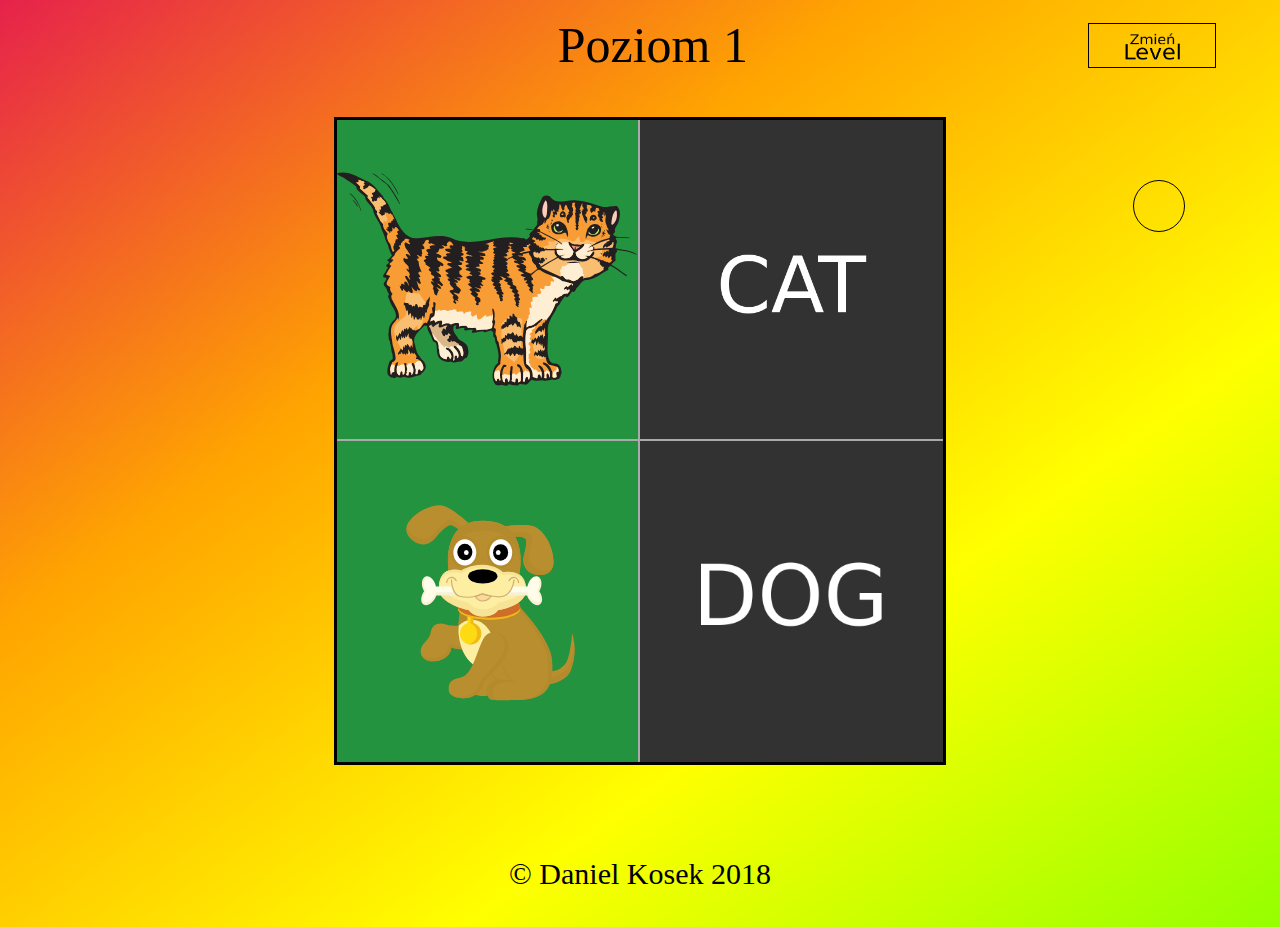
<file: index.html>
<!DOCTYPE html>
<html lang="pl">
<head>
      <meta charset="UTF-8">
      <meta name="viewport" content="width=device-width, initial-scale=1.0">
      <meta http-equiv="X-UA-Compatible" content="ie=edge">
      <title>Gra dla dzieci - memory po angielsku!</title>
      <link rel="stylesheet" href="style.min.css">
      <link rel="manifest" href="minifest.json">
</head>

<body>
           <div class="level">
                      <button class="button-level"></button>
                       <div class="active-level">
                             Poziom 1
                       </div>
           </div>

           <div class="level-list">
                   <a href="index.html"> <button class="level-button">1</button> </a>
                   <a href="level2.html"> <button class="level-button">2</button> </a>
                   <a href="level3.html"> <button class="level-button">3</button> </a>
                   <a href="level4.html"> <button class="level-button">4</button> </a>
                   <a href="level5.html"> <button class="level-button">5</button> </a>
                   <a href="level6.html"> <button class="level-button">6</button> </a>
                   <div class="legend">
                           <div class="easy"><div class="dot"></div>Łatwy</div>
                           <div class="medium"><div class="dot"></div>Średni</div>
                           <div class="hard"><div class="dot"></div>Trudny</div>
                   </div>
           </div>


          <div class="container-level-one">
                   <div class="flash-card">
                            <div></div>
                            <div></div>
                            <div></div>
                            <div></div>
                   </div>
         </div>

           <footer>
                  &copy Daniel Kosek 2018
           </footer>

             <div class="summary-level-one">
                      <div class="photos-section">
                              <span><img src="img/level1/dog.svg" alt="dog"> Dog</span>
                               <span><img src="img/level1/cat.svg" alt="cat">  Cat</span>
                      </div>

                     <div class="buttons">
                             <button> <img src="img/global/arrow.svg" alt="previus"></button>
                             <button class="again"> <img src="img/global/again.svg" alt="again"></button>
                             <button  class="next"> <img src="img/global/arrow.svg" alt="next"></button>
                     </div>
             </div>


             <div class="game-time"></div>
             <div class="timer"></div>


          <script src="js/mechanism.js"></script>
          <script src="js/change_level.js"></script>
</body>
</html>
</file>
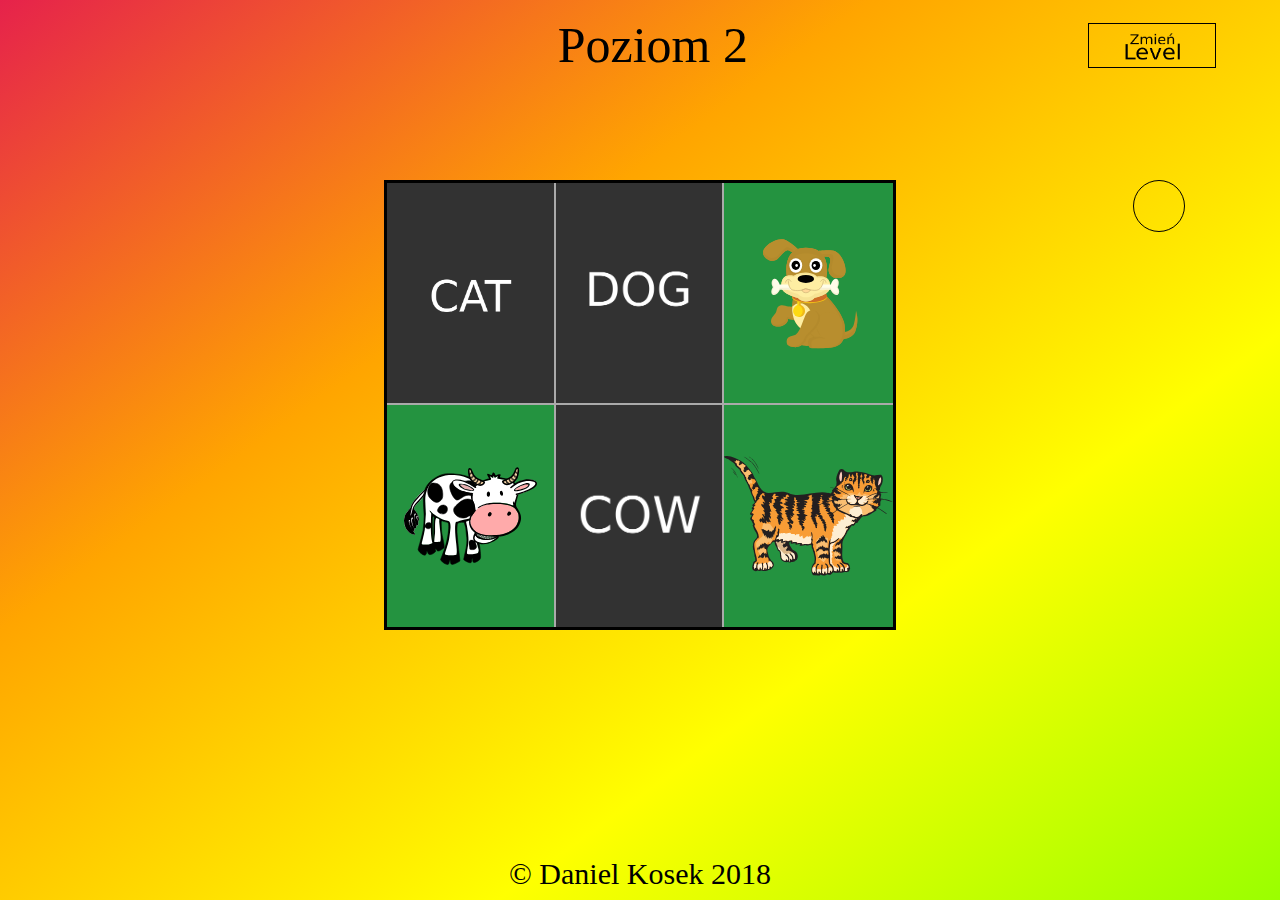
<file: level2.html>
<!DOCTYPE html>
<html lang="pl">
<head>
  <meta charset="UTF-8">
  <meta name="viewport" content="width=device-width, initial-scale=1.0">
  <meta http-equiv="X-UA-Compatible" content="ie=edge">
  <title>Gra dla dzieci - memory po angielsku!</title>
  <link rel="stylesheet" href="style.min.css">
</head>
<body>
          <div class="level">
                     <button class="button-level"></button>
                      <div class="active-level">
                            Poziom 2
                      </div>
          </div>

          <div class="level-list">
                  <a href="index.html"> <button class="level-button">1</button> </a>
                  <a href="level2.html"> <button class="level-button">2</button> </a>
                  <a href="level3.html"> <button class="level-button">3</button> </a>
                  <a href="level4.html"> <button class="level-button">4</button> </a>
                  <a href="level5.html"> <button class="level-button">5</button> </a>
                  <a href="level6.html"> <button class="level-button">6</button> </a>
                  <div class="legend">
                          <div class="easy"><div class="dot"></div>Łatwy</div>
                          <div class="medium"><div class="dot"></div>Średni</div>
                          <div class="hard"><div class="dot"></div>Trudny</div>
                  </div>
          </div>

           <div class="container-level-two">
                    <div class="flash-card">
                             <div></div>
                             <div></div>
                             <div></div>
                             <div></div>
                             <div></div>
                             <div></div>
                    </div>
          </div>

          <footer>
                 &copy Daniel Kosek 2018
          </footer>

      <div class="summary-level-two">
               <div class="photos-section">
                       <span><img src="img/level1/dog.svg" alt="dog"> Dog</span>
                        <span><img src="img/level1/cat.svg" alt="cat">  Cat</span>
                        <span><img src="img/level2/cow.svg" alt=""> Cow</span>
               </div>

            <div class="buttons">
                    <button class="previous"> <img src="img/global/arrow.svg" alt="previus"></button>
                    <button class="again"> <img src="img/global/again.svg" alt="again"></button>
                     <button  class="next"> <img src="img/global/arrow.svg" alt="next"></button>
            </div>
    </div>

    <div class="game-time"></div>
    <div class="timer"></div>


 <script src="js/mechanism_lvl2.js"></script>
 <script src="js/change_level.js"></script>

</body>
</html>
</file>
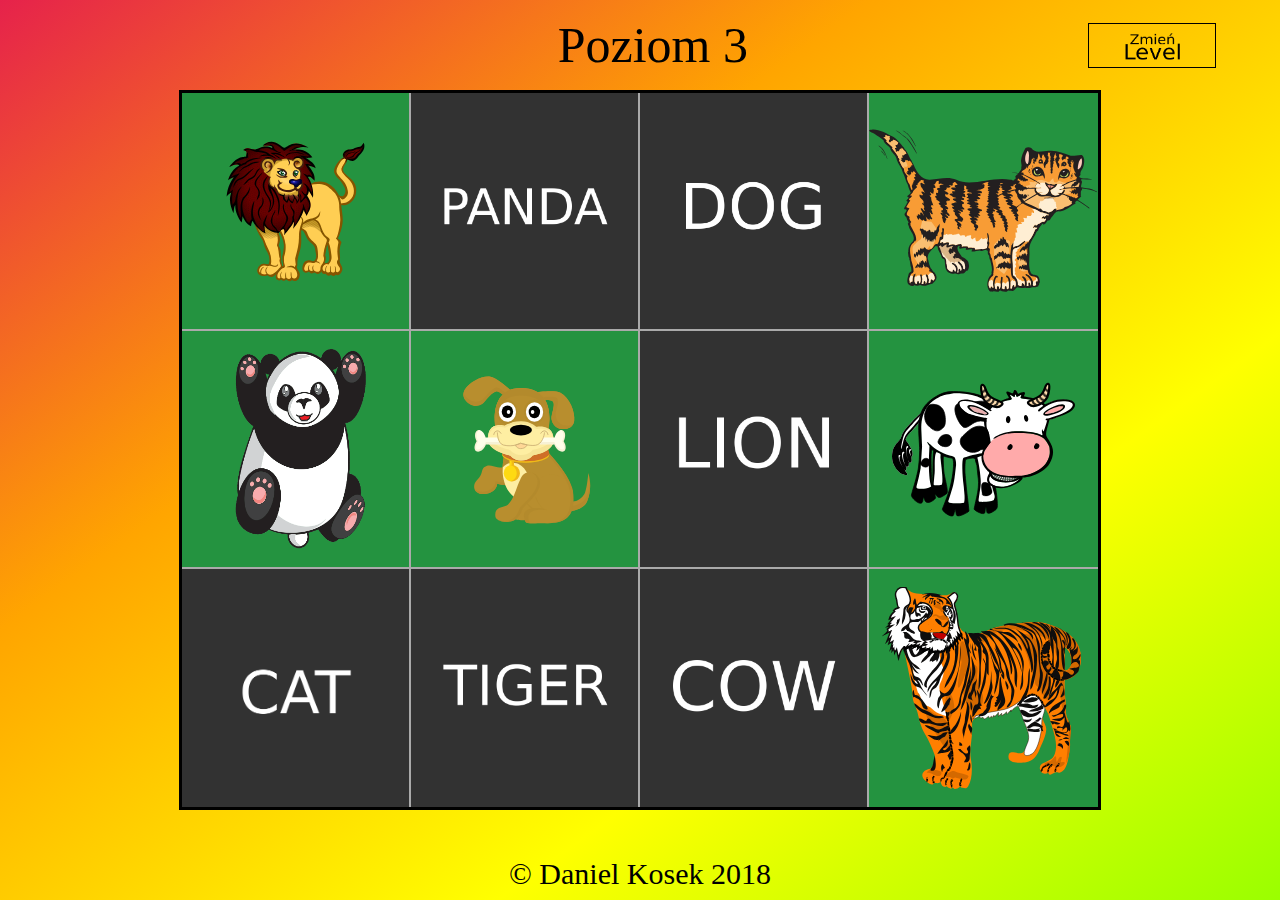
<file: level3.html>
<!DOCTYPE html>
<html lang="pl">
<head>
  <meta charset="UTF-8">
  <meta name="viewport" content="width=device-width, initial-scale=1.0">
  <meta http-equiv="X-UA-Compatible" content="ie=edge">
  <title>Gra dla dzieci - memory po angielsku!</title>
  <link rel="stylesheet" href="style.min.css">
</head>
<body>
      <div class="level">
                 <button class="button-level"></button>
                  <div class="active-level">
                        Poziom 3
                  </div>
      </div>

      <div class="level-list">
              <a href="index.html"> <button class="level-button">1</button> </a>
              <a href="level2.html"> <button class="level-button">2</button> </a>
              <a href="level3.html"> <button class="level-button">3</button> </a>
              <a href="level4.html"> <button class="level-button">4</button> </a>
              <a href="level5.html"> <button class="level-button">5</button> </a>
              <a href="level6.html"> <button class="level-button">6</button> </a>
              <div class="legend">
                      <div class="easy"><div class="dot"></div>Łatwy</div>
                      <div class="medium"><div class="dot"></div>Średni</div>
                      <div class="hard"><div class="dot"></div>Trudny</div>
              </div>
      </div>


   <div class="container-level-three">
            <div class="flash-card">
                     <div></div>
                     <div></div>
                     <div></div>
                     <div></div>
                     <div></div>
                     <div></div>
                     <div></div>
                     <div></div>
                     <div></div>
                     <div></div>
                     <div></div>
                     <div></div>
            </div>
  </div>

  <footer>
         &copy Daniel Kosek 2018
  </footer>

<div class="summary-level-three">
       <div class="photos-section">
                <div class="left-side">
                        <span><img src="img/level1/dog.svg" alt="dog"> Dog</span>
                         <span><img src="img/level1/cat.svg" alt="cat">  Cat</span>
                         <span><img src="img/level2/cow.svg" alt="cow"> Cow</span>
                </div>

                <div class="right-side">
                          <span><img src="img/level3/lion.svg" alt="lion"> Lion</span>
                          <span><img src="img/level3/tiger.svg" alt="tiger"> Tiger</span>
                          <span><img src="img/level3/panda.png" alt="panda"> Panda</span>
                </div>
       </div>

    <div class="buttons">
            <button class="previous"> <img src="img/global/arrow.svg" alt="previus"></button>
            <button class="again"> <img src="img/global/again.svg" alt="again"></button>
             <button  class="next"> <img src="img/global/arrow.svg" alt="next"></button>
    </div>
</div>


<div class="game-time"></div>
<div class="timer"></div>


<script src="js/mechanism_lvl3.js"></script>
<script src="js/change_level.js"></script>


</body>
</html>
</file>
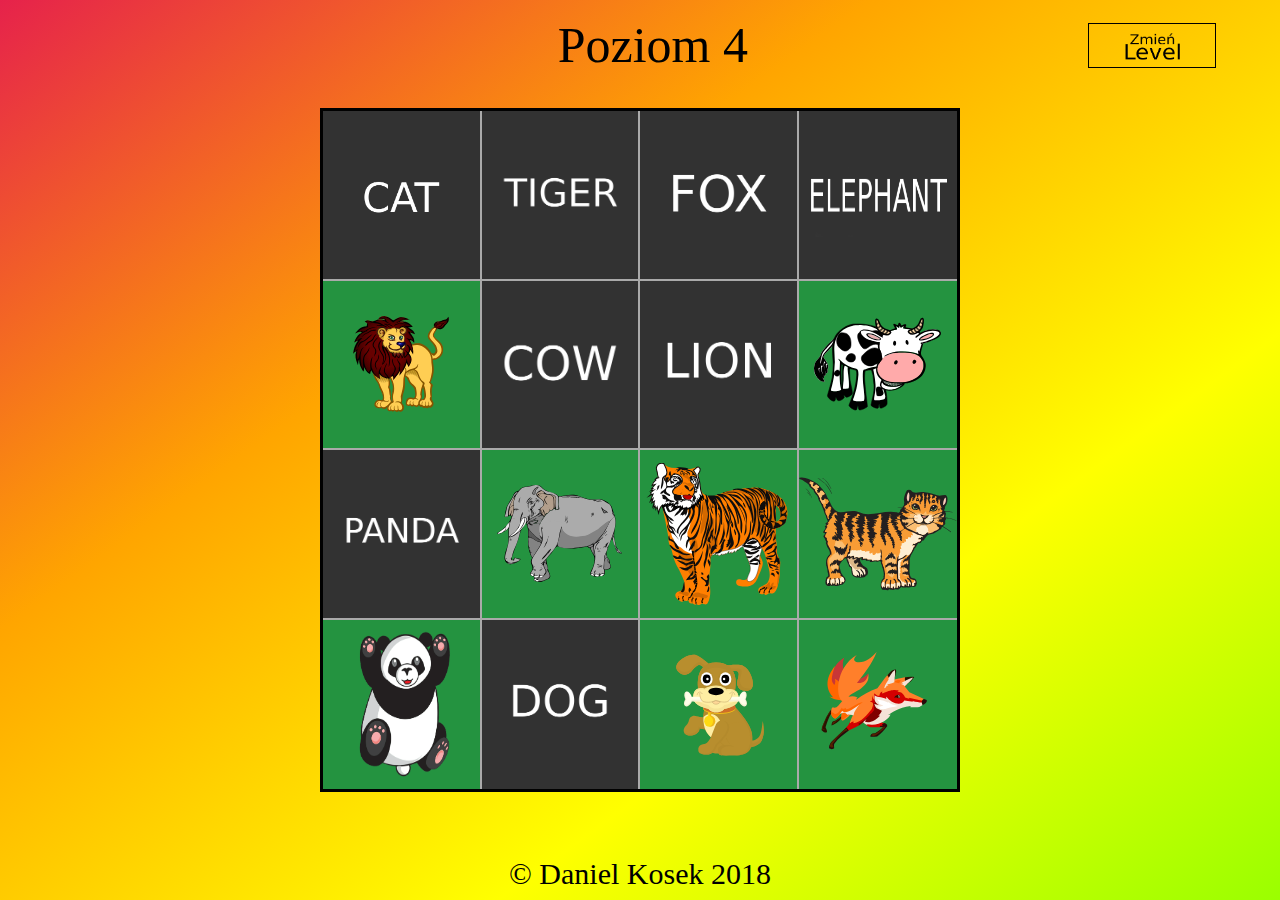
<file: level4.html>
<!DOCTYPE html>
<html lang="pl">
<head>
  <meta charset="UTF-8">
  <meta name="viewport" content="width=device-width, initial-scale=1.0">
  <meta http-equiv="X-UA-Compatible" content="ie=edge">
  <title>Gra dla dzieci - memory po angielsku!</title>
  <link rel="stylesheet" href="style.min.css">
</head>
<body>
  <div class="level">
             <button class="button-level"></button>
              <div class="active-level">
                    Poziom 4
              </div>
  </div>

  <div class="level-list">
          <a href="index.html"> <button class="level-button">1</button> </a>
          <a href="level2.html"> <button class="level-button">2</button> </a>
          <a href="level3.html"> <button class="level-button">3</button> </a>
          <a href="level4.html"> <button class="level-button">4</button> </a>
          <a href="level5.html"> <button class="level-button">5</button> </a>
          <a href="level6.html"> <button class="level-button">6</button> </a>
          <div class="legend">
                  <div class="easy"><div class="dot"></div>Łatwy</div>
                  <div class="medium"><div class="dot"></div>Średni</div>
                  <div class="hard"><div class="dot"></div>Trudny</div>
          </div>
  </div>


   <div class="container-level-four">
            <div class="flash-card">
                     <div></div>
                     <div></div>
                     <div></div>
                     <div></div>
                     <div></div>
                     <div></div>
                     <div></div>
                     <div></div>
                     <div></div>
                     <div></div>
                     <div></div>
                     <div></div>
                     <div></div>
                     <div></div>
                     <div></div>
                     <div></div>
            </div>
  </div>

  <footer>
         &copy Daniel Kosek 2018
  </footer>

<div class="summary-level-four">
       <div class="photos-section">
                <div class="left-side">
                      <span><img src="img/level1/dog.svg" alt="dog"> Dog</span>
                       <span><img src="img/level1/cat.svg" alt="cat">  Cat</span>
                       <span><img src="img/level2/cow.svg" alt="cow"> Cow</span>
                       <span><img src="img/level3/lion.svg" alt="lion"> Lion</span>
                </div>

                <div class="right-side">
                        <span><img src="img/level3/tiger.svg" alt="tiger"> Tiger</span>
                        <span><img src="img/level3/panda.png" alt="panda"> Panda</span>
                        <span><img src="img/level4/fox.svg" alt="fox"> Fox</span>
                        <span><img src="img/level4/elephant.svg" alt="elephant"> Elephant</span>
                </div>
       </div>

    <div class="buttons">
            <button class="previous"> <img src="img/global/arrow.svg" alt="previus"></button>
            <button class="again"> <img src="img/global/again.svg" alt="again"></button>
             <button  class="next"> <img src="img/global/arrow.svg" alt="next"></button>
    </div>
</div>


<div class="game-time"></div>
<div class="timer"></div>


<script src="js/mechanism_lvl4.js"></script>
<script src="js/change_level.js"></script>


</body>
</html>
</file>
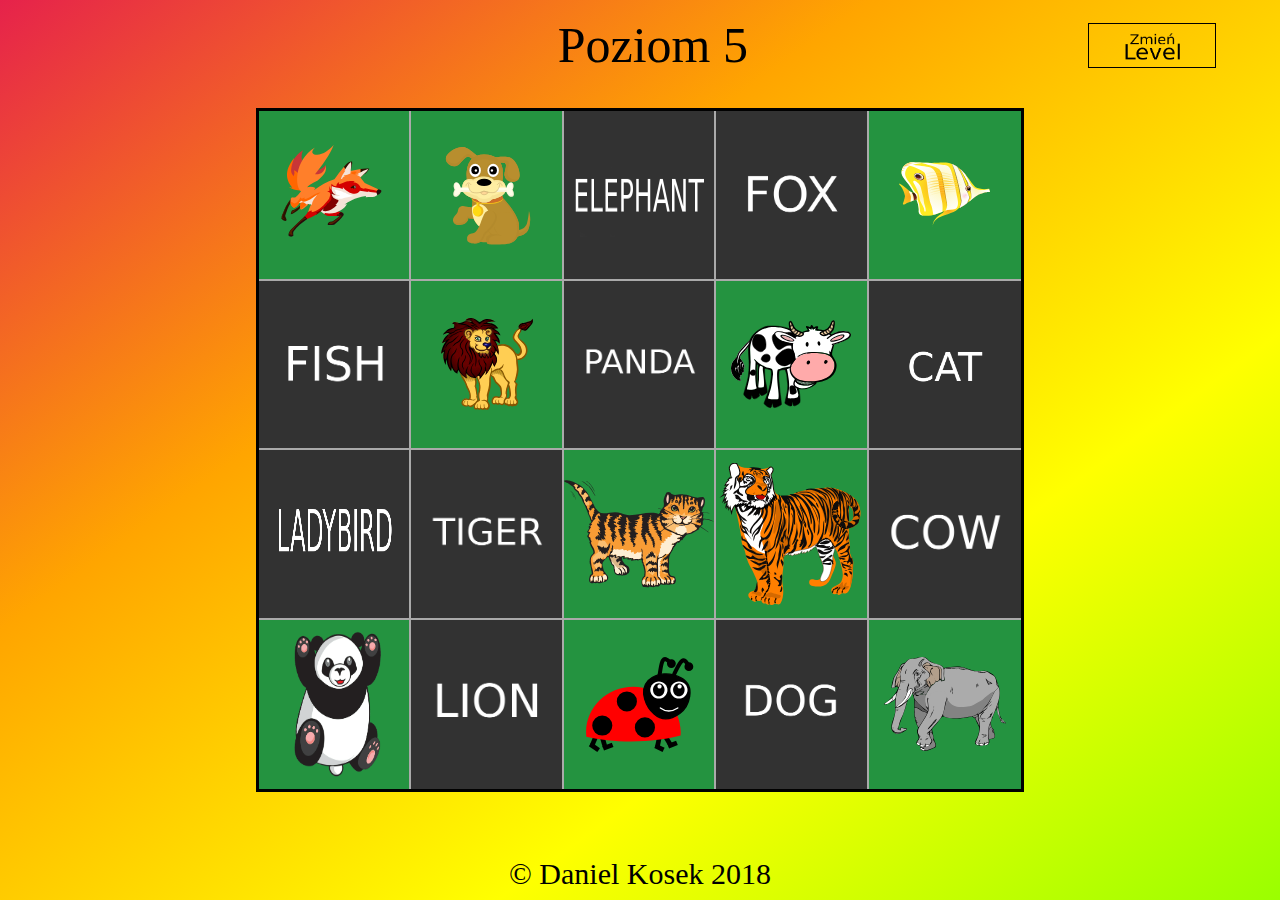
<file: level5.html>
<!DOCTYPE html>
<html lang="pl">
<head>
  <meta charset="UTF-8">
  <meta name="viewport" content="width=device-width, initial-scale=1.0">
  <meta http-equiv="X-UA-Compatible" content="ie=edge">
  <title>Gra dla dzieci - memory po angielsku!</title>
  <link rel="stylesheet" href="style.min.css">
</head>
<body>
      <div class="level">
                 <button class="button-level"></button>
                  <div class="active-level">
                        Poziom 5
                  </div>
      </div>

      <div class="level-list">
              <a href="index.html"> <button class="level-button">1</button> </a>
              <a href="level2.html"> <button class="level-button">2</button> </a>
              <a href="level3.html"> <button class="level-button">3</button> </a>
              <a href="level4.html"> <button class="level-button">4</button> </a>
              <a href="level5.html"> <button class="level-button">5</button> </a>
              <a href="level6.html"> <button class="level-button">6</button> </a>
              <div class="legend">
                      <div class="easy"><div class="dot"></div>Łatwy</div>
                      <div class="medium"><div class="dot"></div>Średni</div>
                      <div class="hard"><div class="dot"></div>Trudny</div>
              </div>
      </div>


   <div class="container-level-five">
            <div class="flash-card">
                     <div></div>
                     <div></div>
                     <div></div>
                     <div></div>
                     <div></div>
                     <div></div>
                     <div></div>
                     <div></div>
                     <div></div>
                     <div></div>
                     <div></div>
                     <div></div>
                     <div></div>
                     <div></div>
                     <div></div>
                     <div></div>
                     <div></div>
                     <div></div>
                     <div></div>
                     <div></div>
            </div>
  </div>

  <footer>
         &copy Daniel Kosek 2018
  </footer>

<div class="summary-level-five">
       <div class="photos-section">
                <div class="left-side">
                      <span><img src="img/level1/dog.svg" alt="dog"> Dog</span>
                       <span><img src="img/level1/cat.svg" alt="cat">  Cat</span>
                       <span><img src="img/level2/cow.svg" alt="cow"> Cow</span>
                       <span><img src="img/level3/lion.svg" alt="lion"> Lion</span>
                       <span><img src="img/level3/tiger.svg" alt="tiger"> Tiger</span>
                </div>

                <div class="right-side">
                        <span><img src="img/level3/panda.png" alt="panda"> Panda</span>
                        <span><img src="img/level4/fox.svg" alt="fox"> Fox</span>
                        <span><img src="img/level4/elephant.svg" alt="elephant"> Elephant</span>
                        <span><img src="img/level5/fish.svg" alt="tiger">Fish</span>
                        <span><img src="img/level5/ladybird.svg" alt="tiger"> Ladybird</span>
                </div>
       </div>

    <div class="buttons">
            <button class="previous"> <img src="img/global/arrow.svg" alt="previus"></button>
            <button class="again"> <img src="img/global/again.svg" alt="again"></button>
             <button  class="next"> <img src="img/global/arrow.svg" alt="next"></button>
    </div>
</div>


<div class="game-time"></div>
<div class="timer"></div>


<script src="js/mechanism_lvl5.js"></script>
<script src="js/change_level.js"></script>


</body>
</html>
</file>
<file: style.min.css>
*{margin:0;padding:0;box-sizing:border-box}body{background:linear-gradient(to bottom right,#e6224b,orange,#ff0,#8fff00);background-size:102% 105vh}.level{width:100%;height:10vh;position:relative}.level .active-level{margin-left:1%;width:100%;height:10vh;display:flex;justify-content:center;align-items:center;font-size:50px}.level .button-level,.level-list{left:calc(95% - 10%);width:10%;border:1px solid #000;position:absolute}.level .button-level{top:2.5vh;height:5vh;background-image:url(img/global/change_level_button_black.png);background-position:center;background-repeat:no-repeat;background-size:50% 100%;background-color:transparent;cursor:pointer}.level .button-level:hover{transform:scale(1.01)}.level-list{top:8vh;display:none;flex-wrap:wrap;justify-content:space-around;padding-top:5px;z-index:1000;animation:expand .3s ease-in-out}.level-list a{text-decoration:none;color:#000}.level-list a .level-button{width:50px;height:50px;margin:5px;border-radius:50%;border:0;cursor:pointer;font-weight:700;font-size:30px;box-shadow:0 0 2px #000;animation:1s opacity ease}.level-list a .level-button:hover{transform:scale(1.06)}.level-list a:nth-child(1) .level-button,.level-list a:nth-child(2) .level-button,.level-list a:nth-child(3) .level-button{background:linear-gradient(to bottom right,green,#90ee90)}.level-list a:nth-child(4) .level-button,.level-list a:nth-child(5) .level-button{background:linear-gradient(to bottom right,#ff0,orange)}.level-list a:nth-child(6) .level-button{background:linear-gradient(to bottom right,red,#de0129)}.level-list .legend{display:flex;flex-direction:column;justify-content:center;align-items:center;width:100%;margin-top:2vh;color:#000}.level-list .legend .dot{width:15px;height:15px;border-radius:50%;margin-right:2px}.level-list .legend .easy,.level-list .legend .hard,.level-list .legend .medium{display:inline-flex}.level-list .legend .easy .dot{margin-left:1px;background:linear-gradient(to bottom right,green,#90ee90)}.level-list .legend .medium .dot{background:linear-gradient(to bottom right,#ff0,orange)}.level-list .legend .hard .dot{margin-left:5px;background:linear-gradient(to bottom right,red,#de0129)}.hidden{background-image:url(img/global/background_card.svg)!important;background-repeat:no-repeat!important;background-size:80% 200%!important;background-position:center!important;background-color:#0f6a39!important;animation:rotate-card .2s linear}@keyframes rotate-card{100%{transform:rotate3d(0,1,0,180deg)}}.summary-level-five .buttons button:nth-child(3),.summary-level-four .buttons button:nth-child(3),.summary-level-one .buttons button:nth-child(3),.summary-level-six .buttons button:nth-child(3),.summary-level-three .buttons button:nth-child(3),.summary-level-two .buttons button:nth-child(3){transform:rotateY(180deg)}.off{background:0 0!important;background-size:cover!important}.cat-word,.cow,.dog,.dog-word,.lion,.lion-word,.panda,.tiger,.tiger-word{background-repeat:no-repeat;background-position:center}.cat{background-image:url(img/level1/cat.svg);background-repeat:no-repeat;background-size:100% 100%;background-color:#249340}.cat-word{background-image:url(img/level1/cat_word.png);background-size:50%;background-color:#323232}.dog{background-image:url(img/level1/dog.svg);background-size:115% 105%;background-color:#249340}.dog-word{background-image:url(img/level1/dog_word.png);background-size:65%;background-color:#323232}.cow{background-image:url(img/level2/cow.svg);background-color:#249340;background-size:80% 80%}.cow-word{background-image:url(img/level2/cow_word.png);background-repeat:no-repeat;background-color:#323232;background-position:center;background-size:75%}.tiger{background-image:url(img/level3/tiger.svg);background-color:#249340;background-size:100% 85%}.tiger-word{background-image:url(img/level3/tiger_word.png);background-color:#323232;background-size:75%}.lion{background-image:url(img/level3/lion.svg);background-color:#249340;background-size:65% 85%}.lion-word{background-image:url(img/level3/lion_word.png);background-color:#323232;background-size:75%}.panda{background-image:url(img/level3/panda.png);background-color:#249340;background-size:90% 90%}.fox,.panda-word{background-size:75%;background-repeat:no-repeat;background-position:center}.panda-word{background-image:url(img/level3/panda_word.png);background-color:#323232}.fox{background-image:url(img/level4/fox.svg);background-color:#249340}.fox-word{background-image:url(img/level4/fox_word.png);background-repeat:no-repeat;background-color:#323232;background-position:center;background-size:65%}.elephant{background-image:url(img/level4/elephant.svg);background-repeat:no-repeat;background-color:#249340;background-position:center;background-size:80%}.elephant-word{background-image:url(img/level4/elephant_word.png);background-repeat:no-repeat;background-color:#323232;background-position:center;background-size:90% 200%}.fish{background-image:url(img/level5/fish.svg);background-repeat:no-repeat;background-color:#249340;background-position:center;background-size:60% 70%}.fish-word{background-image:url(img/level5/fish_word.png);background-repeat:no-repeat;background-color:#323232;background-position:center;background-size:70% 90%}.crocodile,.ladybird,.ladybird-word{background-size:80% 250%;background-repeat:no-repeat;background-position:center}.ladybird{background-image:url(img/level5/ladybird.svg);background-color:#249340}.ladybird-word{background-image:url(img/level5/ladybird_word.png);background-color:#323232}.crocodile{background-image:url(img/level6/crocodile.svg);background-color:#249340}.crocodile-word{background-image:url(img/level6/crocodile_word.png);background-repeat:no-repeat;background-color:#323232;background-position:center;background-size:90% 250%}.giraffe{background-image:url(img/level6/giraffe.svg);background-repeat:no-repeat;background-color:#249340;background-position:center;background-size:90% 90%}.giraffe-word{background-image:url(img/level6/giraffe_word.png);background-repeat:no-repeat;background-color:#323232;background-position:center;background-size:80% 200%}.kangaroo{background-image:url(img/level6/kangaroo.svg);background-repeat:no-repeat;background-color:#249340;background-position:center;background-size:95% 300%}.kangaroo-word{background-image:url(img/level6/kangaroo_word.png);background-repeat:no-repeat;background-color:#323232;background-position:center;background-size:95% 200%}.monkey{background-image:url(img/level6/monkey.svg);background-repeat:no-repeat;background-color:#249340;background-position:center;background-size:60% 250%}.monkey-word{background-image:url(img/level6/monkey_word.png);background-repeat:no-repeat;background-color:#323232;background-position:center;background-size:95% 200%}.parrot{background-image:url(img/level6/parrot.svg);background-repeat:no-repeat;background-color:#249340;background-position:center;background-size:100% 95%}.parrot-word{background-image:url(img/level6/parrot_word.png);background-repeat:no-repeat;background-color:#323232;background-position:center;background-size:80% 200%}.pig{background-image:url(img/level6/pig.svg);background-repeat:no-repeat;background-color:#249340;background-position:center;background-size:90% 250%}.pig-word{background-image:url(img/level6/pig_word.png);background-repeat:no-repeat;background-color:#323232;background-position:center;background-size:125% 150%}.squirrel{background-image:url(img/level6/squirrel.svg);background-repeat:no-repeat;background-color:#249340;background-position:center;background-size:100% 250%}.squirrel-word,.turtle{background-size:90% 250%;background-repeat:no-repeat;background-position:center}.squirrel-word{background-image:url(img/level6/squirrel_word.png);background-color:#323232}.turtle{background-image:url(img/level6/turtle.svg);background-color:#249340}.turtle-word{background-image:url(img/level6/turtle_word.png);background-repeat:no-repeat;background-color:#323232;background-position:center;background-size:90% 200%}.summary-level-five .buttons button,.summary-level-four .buttons button,.summary-level-one .buttons button,.summary-level-six .buttons button,.summary-level-three .buttons button,.summary-level-two .buttons button{background-color:transparent;cursor:pointer}.container-level-one{width:85vh;height:90vh;margin:0 auto}.container-level-one .flash-card{width:80%;height:80%;margin:3vh auto;display:flex;flex-wrap:wrap;border:3px solid #000;justify-content:center;align-items:center}.container-level-one .flash-card div{width:50%;height:50%}.container-level-one .flash-card div:nth-child(1){border-right:2px solid #aaa;border-bottom:2px solid #aaa}.container-level-one .flash-card div:nth-child(2){border-bottom:2px solid #aaa}.container-level-one .flash-card div:nth-child(3){border-right:2px solid #aaa}.summary-level-one{display:none;justify-content:center;margin:20vh auto;width:340px;height:400px;animation:opacity 1.5s linear}.summary-level-one .photos-section{width:300px;height:240px;position:absolute;bottom:25vh;display:flex;flex-direction:column;margin:0 auto 40px}.summary-level-one .photos-section span{width:300px;height:240px;font-size:40px;display:flex;justify-content:center;align-items:center}.summary-level-one .photos-section span img{width:100px;height:100px}.summary-level-one .buttons{width:300px;height:100px;display:flex;flex-direction:row;justify-content:center;align-items:center;position:absolute;bottom:10vh}.summary-level-one .buttons button{border-radius:50%;border:0;width:100px;height:100px;margin:0 5px}.container-level-two{width:50%;height:50vh;margin:10vh auto}.container-level-two .flash-card{width:80%;height:100%;margin:3vh auto;display:flex;flex-wrap:wrap;border:3px solid #000;justify-content:center;align-items:center}.container-level-two .flash-card div{width:33.33%;height:50%}.container-level-two .flash-card div:nth-child(1),.container-level-two .flash-card div:nth-child(2){border-right:2px solid #aaa;border-bottom:2px solid #aaa}.container-level-two .flash-card div:nth-child(3){border-bottom:2px solid #aaa}.container-level-two .flash-card div:nth-child(4),.container-level-two .flash-card div:nth-child(5){border-right:2px solid #aaa}.summary-level-two{display:none;justify-content:center;margin:20vh auto;width:340px;height:400px;animation:opacity 1.5s linear}.summary-level-two .photos-section{width:300px;height:240px;position:absolute;bottom:30vh;display:flex;flex-direction:column;margin:0 auto 40px}.summary-level-two .photos-section span{width:300px;height:240px;font-size:40px;display:flex;justify-content:center;align-items:center}.summary-level-two .photos-section span img{width:100px;height:100px}.summary-level-two .buttons{width:300px;height:100px;display:flex;flex-direction:row;justify-content:center;align-items:center;position:absolute;bottom:10vh}.summary-level-two .buttons button{border-radius:50%;border:0;width:100px;height:100px;margin:0 5px}.container-level-three{width:90%;height:80vh;margin:0 auto;display:flex;justify-content:center;align-items:center}.container-level-three .flash-card{width:80%;height:100%;margin:3vh auto;display:flex;flex-wrap:wrap;border:3px solid #000;justify-content:center;align-items:center}.container-level-three .flash-card div{width:25%;height:33.33%}.container-level-three .flash-card div:nth-child(1),.container-level-three .flash-card div:nth-child(2),.container-level-three .flash-card div:nth-child(3),.container-level-three .flash-card div:nth-child(5),.container-level-three .flash-card div:nth-child(6),.container-level-three .flash-card div:nth-child(7){border-right:2px solid #aaa;border-bottom:2px solid #aaa}.container-level-three .flash-card div:nth-child(4),.container-level-three .flash-card div:nth-child(8){border-bottom:2px solid #aaa}.container-level-three .flash-card div:nth-child(10),.container-level-three .flash-card div:nth-child(11),.container-level-three .flash-card div:nth-child(9){border-right:2px solid #aaa}.summary-level-three{display:none;justify-content:center;margin:20vh auto;width:340px;height:400px;animation:opacity 1.5s linear}.summary-level-five,.summary-level-four{margin:10vh auto;animation:opacity 1.5s linear}.summary-level-three .photos-section{width:100%;height:100%;display:flex;font-size:20px}.summary-level-three .photos-section .left-side,.summary-level-three .photos-section .right-side{display:flex;flex-direction:column;width:170px;height:400px}.summary-level-three .photos-section span{display:flex;justify-content:center;align-items:center}.summary-level-three .photos-section span img{width:100px;height:100px}.summary-level-three .buttons{width:300px;height:100px;position:absolute;bottom:10vh}.summary-level-three .buttons button{width:30%;height:100%;border:0}.container-level-four{width:100%;height:80vh;display:flex;justify-content:center;align-items:center}.container-level-four .flash-card{width:50%;height:95%;display:flex;flex-wrap:wrap;border:3px solid #000}.container-level-four .flash-card div{width:25%;height:25%}.container-level-four .flash-card div:nth-child(1),.container-level-four .flash-card div:nth-child(10),.container-level-four .flash-card div:nth-child(11),.container-level-four .flash-card div:nth-child(2),.container-level-four .flash-card div:nth-child(3),.container-level-four .flash-card div:nth-child(5),.container-level-four .flash-card div:nth-child(6),.container-level-four .flash-card div:nth-child(7),.container-level-four .flash-card div:nth-child(9){border-right:2px solid #aaa;border-bottom:2px solid #aaa}.container-level-four .flash-card div:nth-child(12),.container-level-four .flash-card div:nth-child(4),.container-level-four .flash-card div:nth-child(8){border-bottom:2px solid #aaa}.container-level-four .flash-card div:nth-child(13),.container-level-four .flash-card div:nth-child(14),.container-level-four .flash-card div:nth-child(15){border-right:2px solid #aaa}.summary-level-four{display:none;justify-content:center;width:340px;height:400px}.summary-level-four .photos-section{width:100%;height:100%;display:flex;font-size:20px}.summary-level-four .photos-section .left-side,.summary-level-four .photos-section .right-side{display:flex;flex-direction:column;width:170px;height:400px}.summary-level-four .photos-section span{display:flex;justify-content:center;align-items:center}.summary-level-four .photos-section span img{width:100px;height:100px}.summary-level-four .buttons{width:300px;height:100px;position:absolute;bottom:10vh}.summary-level-four .buttons button{width:30%;height:100%;border:0}.container-level-five{width:100%;height:80vh;display:flex;justify-content:center;align-items:center}.container-level-five .flash-card{width:60%;height:95%;display:flex;flex-wrap:wrap;border:3px solid #000}.container-level-five .flash-card div{width:20%;height:25%}.container-level-five .flash-card div:nth-child(1),.container-level-five .flash-card div:nth-child(11),.container-level-five .flash-card div:nth-child(12),.container-level-five .flash-card div:nth-child(13),.container-level-five .flash-card div:nth-child(14),.container-level-five .flash-card div:nth-child(2),.container-level-five .flash-card div:nth-child(3),.container-level-five .flash-card div:nth-child(4),.container-level-five .flash-card div:nth-child(6),.container-level-five .flash-card div:nth-child(7),.container-level-five .flash-card div:nth-child(8),.container-level-five .flash-card div:nth-child(9){border-right:2px solid #aaa;border-bottom:2px solid #aaa}.container-level-five .flash-card div:nth-child(10),.container-level-five .flash-card div:nth-child(15),.container-level-five .flash-card div:nth-child(5){border-bottom:2px solid #aaa}.container-level-five .flash-card div:nth-child(16),.container-level-five .flash-card div:nth-child(17),.container-level-five .flash-card div:nth-child(18),.container-level-five .flash-card div:nth-child(19){border-right:2px solid #aaa}.summary-level-five{display:none;justify-content:center;width:340px;height:400px}.summary-level-five .photos-section{width:100%;height:100%;display:flex;font-size:20px}.summary-level-five .photos-section .left-side,.summary-level-five .photos-section .right-side{display:flex;flex-direction:column;width:170px;height:400px}.summary-level-five .photos-section span{display:flex;justify-content:center;align-items:center}.summary-level-five .photos-section span img{width:80px;height:80px}.summary-level-five .buttons{width:300px;height:100px;position:absolute;bottom:10vh}.summary-level-five .buttons button{width:30%;height:100%;border:0}.container-level-six{width:100%;height:85vh;display:flex;justify-content:center;align-items:center;margin-top:-2vh}.container-level-six .flash-card{width:45%;height:95%;display:flex;flex-wrap:wrap;border:3px solid #000}.container-level-six .flash-card div{width:calc(100% /6);height:calc(100% /6)}.container-level-six .flash-card div:nth-child(1),.container-level-six .flash-card div:nth-child(10),.container-level-six .flash-card div:nth-child(11),.container-level-six .flash-card div:nth-child(13),.container-level-six .flash-card div:nth-child(14),.container-level-six .flash-card div:nth-child(15),.container-level-six .flash-card div:nth-child(16),.container-level-six .flash-card div:nth-child(17),.container-level-six .flash-card div:nth-child(19),.container-level-six .flash-card div:nth-child(2),.container-level-six .flash-card div:nth-child(20),.container-level-six .flash-card div:nth-child(21),.container-level-six .flash-card div:nth-child(22),.container-level-six .flash-card div:nth-child(23),.container-level-six .flash-card div:nth-child(25),.container-level-six .flash-card div:nth-child(26),.container-level-six .flash-card div:nth-child(27),.container-level-six .flash-card div:nth-child(28),.container-level-six .flash-card div:nth-child(29),.container-level-six .flash-card div:nth-child(3),.container-level-six .flash-card div:nth-child(4),.container-level-six .flash-card div:nth-child(5),.container-level-six .flash-card div:nth-child(7),.container-level-six .flash-card div:nth-child(8),.container-level-six .flash-card div:nth-child(9){border-right:2px solid #aaa;border-bottom:2px solid #aaa}.container-level-six .flash-card div:nth-child(12),.container-level-six .flash-card div:nth-child(18),.container-level-six .flash-card div:nth-child(24),.container-level-six .flash-card div:nth-child(30),.container-level-six .flash-card div:nth-child(6){border-bottom:2px solid #aaa}.container-level-six .flash-card div:nth-child(31),.container-level-six .flash-card div:nth-child(32),.container-level-six .flash-card div:nth-child(33),.container-level-six .flash-card div:nth-child(34),.container-level-six .flash-card div:nth-child(35){border-right:2px solid #aaa}.summary-level-six{display:none;justify-content:center;margin:10vh auto;width:360px;height:400px;animation:opacity 1.5s linear}.summary-level-six .photos-section{width:100%;height:100%;display:flex;font-size:20px}.summary-level-six .photos-section .left-side,.summary-level-six .photos-section .middle,.summary-level-six .photos-section .right-side{display:flex;flex-direction:column;width:32%;height:400px}.summary-level-six .photos-section span{display:flex;justify-content:center;align-items:center;font-size:18px}.timer,footer{position:absolute;font-size:30px;display:flex}.summary-level-six .photos-section span img{width:60px;height:60px}.summary-level-six .buttons{width:300px;height:100px;position:absolute;bottom:10vh}.summary-level-six .buttons button{width:30%;height:100%;border:0}.timer{width:50px;height:50px;top:20vh;left:88.5%;justify-content:center;align-items:center;padding:25px;border-radius:50%}.game-time{position:absolute;top:27.5%;left:85%;text-align:center}footer{width:100%;bottom:1vh;justify-content:center;align-items:center}.active-flex{display:flex}@media (orientation:portrait){.level .button-level,.level-list{width:20%;left:calc(95% - 20%)}.level .active-level{font-size:40px}.level-list{background:#282829}.level-list a .level-button{width:25px;height:25px;font-size:15px}.level-list .legend{color:#fff;padding-bottom:2vh;font-size:12px}.container-level-one{display:flex;width:100%;max-height:80vh}.container-level-one .flash-card{margin-top:3vh}.summary-level-one{top:10%}.container-level-two{width:95%;height:55vh}.container-level-two .flash-card{width:100%}.summary-level-two .buttons{bottom:1vh}.summary-level-two .photos-section{height:140px}.summary-level-two .photos-section span img{width:90px;height:55px}.container-level-three{width:100%;height:60vh;margin:0 auto}.container-level-three .flash-card{width:95%;height:90%}.summary-level-three{margin:5vh auto}.summary-level-five,.summary-level-four{margin:2vh auto}.summary-level-three .buttons{width:225px;height:225px;bottom:0}.summary-level-three .photos-section span img{width:70px;height:70px}.container-level-four .flash-card{width:95%;height:70%}.summary-level-four .buttons{width:225px;height:225px;bottom:0}.container-level-five .flash-card{width:95%;height:70%}.summary-level-five .buttons{width:225px;height:225px;bottom:-5vh}.container-level-six{margin-top:-5vh}.container-level-six .flash-card{width:95%;height:85%}.summary-level-six{margin:5vh auto}.summary-level-six .buttons{width:225px;height:225px;bottom:-5vh}.timer{top:2vh;left:5%}.game-time{top:11vh;left:.5%}}@media (width:320px){.summary-level-five .buttons,.summary-level-four .buttons,.summary-level-six .buttons,.summary-level-three .buttons{bottom:-8vh}.summary-level-three{width:290px}.summary-level-three .photos-section{width:100%}.summary-level-three .left-side,.summary-level-three .right-side{width:140px}.summary-level-four{width:290px}.summary-level-four .photos-section{width:100%}.summary-level-four .left-side,.summary-level-four .right-side{width:140px}.summary-level-five{width:290px}.summary-level-five .photos-section{width:100%}.summary-level-five .left-side,.summary-level-five .right-side{width:140px}.summary-level-six{width:290px}.summary-level-six .photos-section{width:100%}.summary-level-six .left-side,.summary-level-six .middle,.summary-level-six .right-side{width:90px}}@media (max-width:359px){.level-list a .level-button{width:21px;height:21px}}@media (width:568px){.summary-level-five .buttons,.summary-level-four .buttons,.summary-level-six .buttons,.summary-level-three .buttons{bottom:0}}@media (width:960px) and (height:600px){.summary-level-three{margin:5vh auto}.summary-level-four{margin:-5vh auto}.summary-level-five{margin:-2vh auto}.summary-level-six{margin:0 auto}}@media (orientation:portrait) and (min-height:700px) and (max-height:750px){.container-level-two{width:95%;height:50vh;margin:10vh auto}}@media (orientation:landscape) and (max-width:740px){.summary-level-three{height:300px;margin:8vh auto 0}.summary-level-three .photos-section .left-side,.summary-level-three .photos-section .right-side{width:150px}.summary-level-three .photos-section .left-side img,.summary-level-three .photos-section .right-side img{width:60px;height:60px}.summary-level-three .buttons{width:150px;height:50px}.summary-level-four{height:300px;margin:0 auto}.summary-level-four .photos-section .left-side,.summary-level-four .photos-section .right-side{width:150px}.summary-level-four .photos-section .left-side img,.summary-level-four .photos-section .right-side img{width:60px;height:60px}.summary-level-four .buttons{width:150px;height:50px}.summary-level-five{height:300px;margin:0 auto}.summary-level-five .photos-section .left-side,.summary-level-five .photos-section .right-side{width:150px}.summary-level-five .photos-section .left-side img,.summary-level-five .photos-section .right-side img{width:48px;height:48px}.summary-level-five .buttons{width:150px;height:50px}.summary-level-six{height:300px;margin:0 auto}.summary-level-six .photos-section .left-side,.summary-level-six .photos-section .middle,.summary-level-six .photos-section .right-side{width:150px}.summary-level-six .photos-section .left-side img,.summary-level-six .photos-section .middle img,.summary-level-six .photos-section .right-side img{width:40px;height:40px}.summary-level-six .buttons{width:150px;height:50px}}@media (orientation:landscape) and (max-width:740px) and (max-height:639px){.container-level-two{width:80%;height:60vh;margin:7vh auto}}@media (orientation:landscape) and (max-width:1024px) and (min-height:480px){.level .button-level{top:1.5vh;left:calc(95% - 15%);width:15%;height:8vh}.level-list{top:10vh;left:calc(95% - 15%);width:15%}.level-list a .level-button{width:40px;height:40px;font-size:23px}}@media (orientation:landscape) and (max-width:1024px) and (max-height:480px){.level .active-level{margin:5px 0 0 10px}.level .button-level{top:2.5vh;left:calc(95% - 15%);width:15%;height:8vh}.summary-level-one{top:50%;height:160px}.summary-level-one .photos-section{margin:0 10px 10vh;width:300px;height:180px}.summary-level-one .buttons{bottom:-10vh;width:225px;height:225px}.summary-level-one span{height:0}.level-list{top:12vh;left:calc(95% - 15%);width:15%}.level-list a .level-button{width:30px;height:30px;font-size:20px}}@media (min-width:1500px){.game-time{left:86%}}@keyframes opacity{0%{opacity:0}100%{opacity:1}}@keyframes expand{0%{opacity:0;height:0}100%{opacity:1;height:15%}}
</file>
